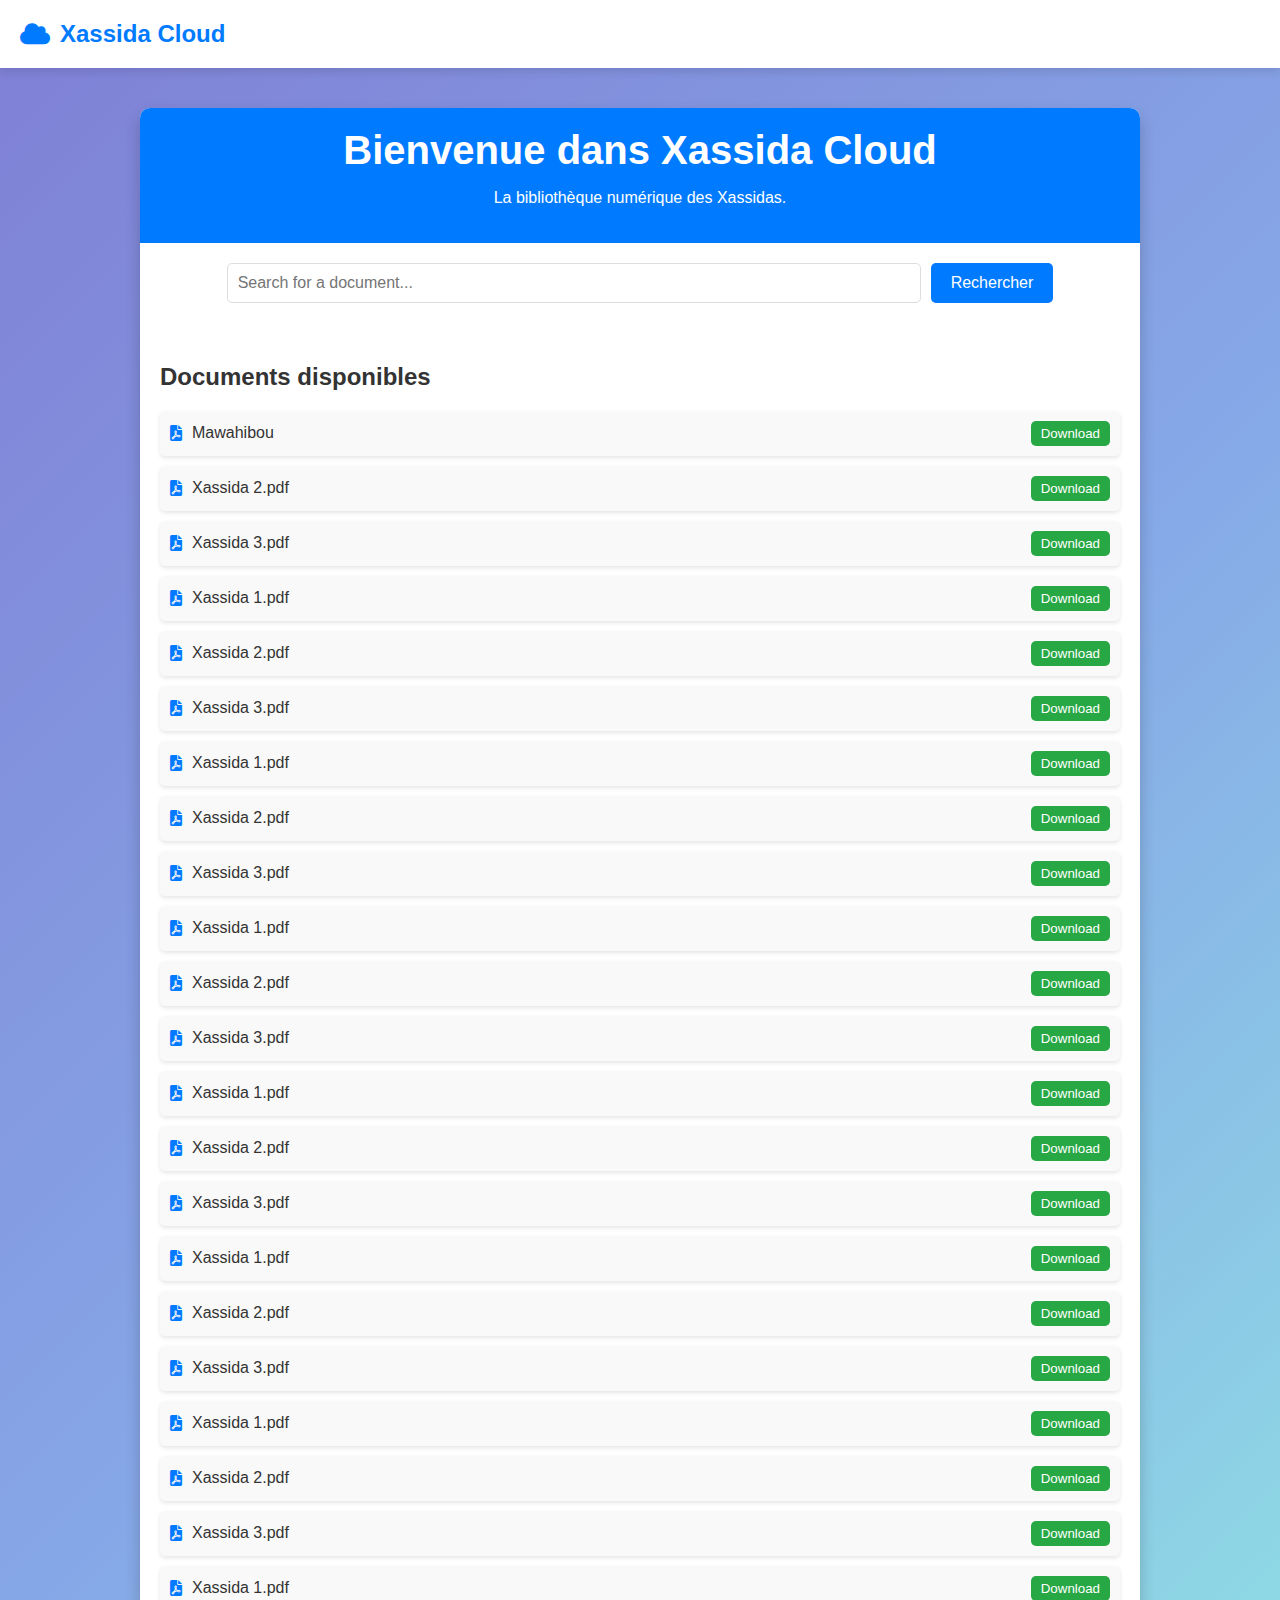
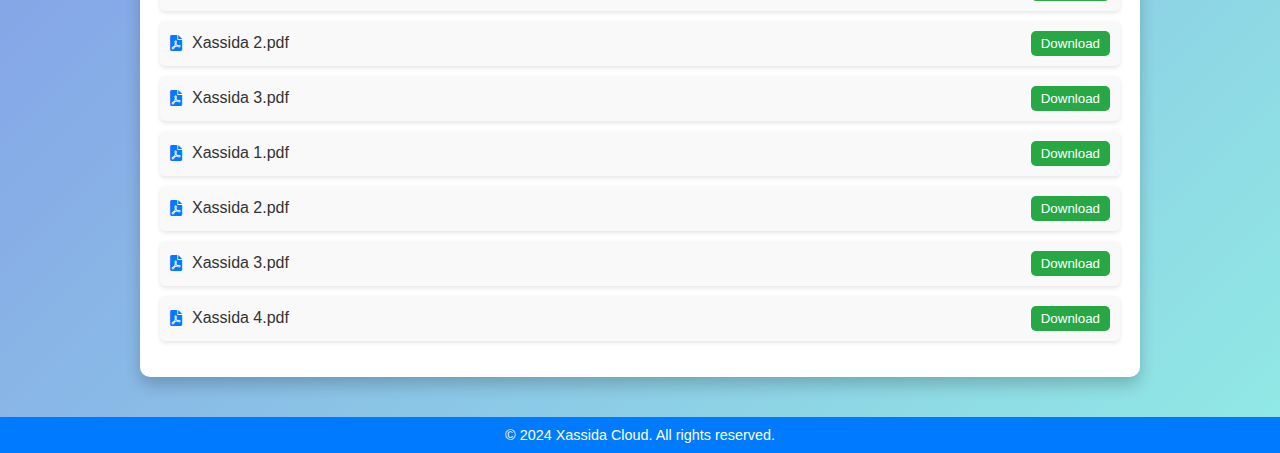
<file: xassidacloud.html>
<!DOCTYPE html>
<html lang="en">

<head>
    <meta charset="UTF-8">
    <meta name="viewport" content="width=device-width, initial-scale=1.0">
    <title>Xassida Cloud</title>
    <link rel="stylesheet" href="https://cdnjs.cloudflare.com/ajax/libs/font-awesome/6.0.0-beta3/css/all.min.css">
    <style>
        body {
            font-family: 'Arial', sans-serif;
            background: linear-gradient(135deg, #7f7fd5, #86a8e7, #91eae4);
            margin: 0;
            padding: 0;
            color: #333;
        }

        .header {
            background: #fff;
            padding: 20px;
            box-shadow: 0 4px 8px rgba(0, 0, 0, 0.1);
            display: flex;
            align-items: center;
            justify-content: space-between;
        }

        .header .logo {
            font-size: 1.5rem;
            font-weight: bold;
            color: #007bff;
            display: flex;
            align-items: center;
        }

        .header .logo i {
            margin-right: 10px;
        }

        .container {
            margin: 40px auto;
            width: 90%;
            max-width: 1000px;
            background: #fff;
            border-radius: 10px;
            box-shadow: 0 8px 16px rgba(0, 0, 0, 0.2);
            overflow: hidden;
        }

        .hero {
            padding: 20px;
            text-align: center;
            background: #007bff;
            color: white;
        }

        .hero h1 {
            margin: 0;
            font-size: 2.5rem;
        }

        .search-bar {
            padding: 20px;
            display: flex;
            justify-content: center;
            gap: 10px;
        }

        .search-bar input {
            width: 70%;
            padding: 10px;
            border: 1px solid #ddd;
            border-radius: 5px;
            font-size: 1rem;
        }

        .search-bar button {
            background: #007bff;
            color: white;
            border: none;
            padding: 10px 20px;
            font-size: 1rem;
            border-radius: 5px;
            cursor: pointer;
            transition: background 0.3s;
        }

        .search-bar button:hover {
            background: #0056b3;
        }

        .document-list {
            padding: 20px;
        }

        .document-list ul {
            list-style: none;
            padding: 0;
        }

        .document-list li {
            display: flex;
            align-items: center;
            justify-content: space-between;
            margin: 10px 0;
            padding: 10px;
            background: #f9f9f9;
            border-radius: 5px;
            box-shadow: 0 2px 4px rgba(0, 0, 0, 0.1);
        }

        .document-list li i {
            margin-right: 10px;
            color: #007bff;
        }

        .document-list a {
            text-decoration: none;
            color: #333;
            flex-grow: 1;
        }

        .document-list a:hover {
            text-decoration: underline;
        }

        .document-list button {
            background: #28a745;
            color: white;
            border: none;
            padding: 5px 10px;
            border-radius: 5px;
            cursor: pointer;
            transition: background 0.3s;
        }

        .document-list button:hover {
            background: #218838;
        }

        footer {
            background: #007bff;
            color: white;
            text-align: center;
            padding: 10px 20px;
            margin-top: 20px;
        }

        footer p {
            margin: 0;
            font-size: 0.9rem;
        }

        /* Responsive Design */
        @media (max-width: 768px) {
            .search-bar input {
                width: 60%;
            }

            .hero h1 {
                font-size: 2rem;
            }

            .document-list li {
                flex-direction: column;
                align-items: flex-start;
            }

            .document-list button {
                margin-top: 10px;
            }
        }
    </style>
</head>

<body>
    <header class="header">
        <div class="logo">
            <i class="fas fa-cloud"></i> Xassida Cloud
        </div>
    </header>

    <div class="container">
        <div class="hero">
            <h1>Bienvenue dans Xassida Cloud</h1>
            <p>La bibliothèque numérique des Xassidas.</p>
        </div>

        <div class="search-bar">
            <input type="text" id="searchInput" placeholder="Search for a document...">
            <button onclick="searchDocuments()">Rechercher</button>
        </div>

        <div class="document-list">
            <h2>Documents disponibles</h2>
            <ul id="fileList">
                <!-- Documents will be dynamically listed here -->
            </ul>
        </div>
    </div>

    <footer>
        <p>&copy; 2024 Xassida Cloud. All rights reserved.</p>
    </footer>

    <script>
        const documents = [
            {name: "Mawahibou", url: "https://drive.google.com/file/d/1xlrAwOVHIzlOES2VsM2TRJcOTM9__C6R/view?usp=drive_link"},
            {name: "Xassida 2.pdf", url: "#"},
            {name: "Xassida 3.pdf", url: "#"},
            {name: "Xassida 1.pdf", url: "#"},
            {name: "Xassida 2.pdf", url: "#"},
            {name: "Xassida 3.pdf", url: "#"},
            {name: "Xassida 1.pdf", url: "#"},
            {name: "Xassida 2.pdf", url: "#"},
            {name: "Xassida 3.pdf", url: "#"},
            {name: "Xassida 1.pdf", url: "#"},
            {name: "Xassida 2.pdf", url: "#"},
            {name: "Xassida 3.pdf", url: "#"},
            {name: "Xassida 1.pdf", url: "#"},
            {name: "Xassida 2.pdf", url: "#"},
            {name: "Xassida 3.pdf", url: "#"},
            {name: "Xassida 1.pdf", url: "#"},
            {name: "Xassida 2.pdf", url: "#"},
            {name: "Xassida 3.pdf", url: "#"},
            {name: "Xassida 1.pdf", url: "#"},
            {name: "Xassida 2.pdf", url: "#"},
            {name: "Xassida 3.pdf", url: "#"},
            {name: "Xassida 1.pdf", url: "#"},
            {name: "Xassida 2.pdf", url: "#"},
            {name: "Xassida 3.pdf", url: "#"},
            {name: "Xassida 1.pdf", url: "#"},
            {name: "Xassida 2.pdf", url: "#"},
            {name: "Xassida 3.pdf", url: "#"},
            {name: "Xassida 4.pdf", url: "#"}
        ];

        const fileList = document.getElementById('fileList');
        const searchInput = document.getElementById('searchInput');

        function displayDocuments(filteredDocs) {
            fileList.innerHTML = '';
            filteredDocs.forEach(doc => {
                const listItem = document.createElement('li');
                const icon = document.createElement('i');
                icon.className = 'fas fa-file-pdf';
                const link = document.createElement('a');
                link.href = doc.url;
                link.download = doc.name;
                link.textContent = doc.name;
                const downloadButton = document.createElement('button');
                downloadButton.textContent = 'Download';
                downloadButton.onclick = () => {
                    window.location.href = doc.url;
                };
                listItem.appendChild(icon);
                listItem.appendChild(link);
                listItem.appendChild(downloadButton);
                fileList.appendChild(listItem);
            });
        }

        function searchDocuments() {
            const query = searchInput.value.toLowerCase();
            const filteredDocs = documents.filter(doc => doc.name.toLowerCase().includes(query));
            displayDocuments(filteredDocs);
        }
        // Display all documents on page load
        displayDocuments(documents);
    </script>
</body>

</html>
</file>
